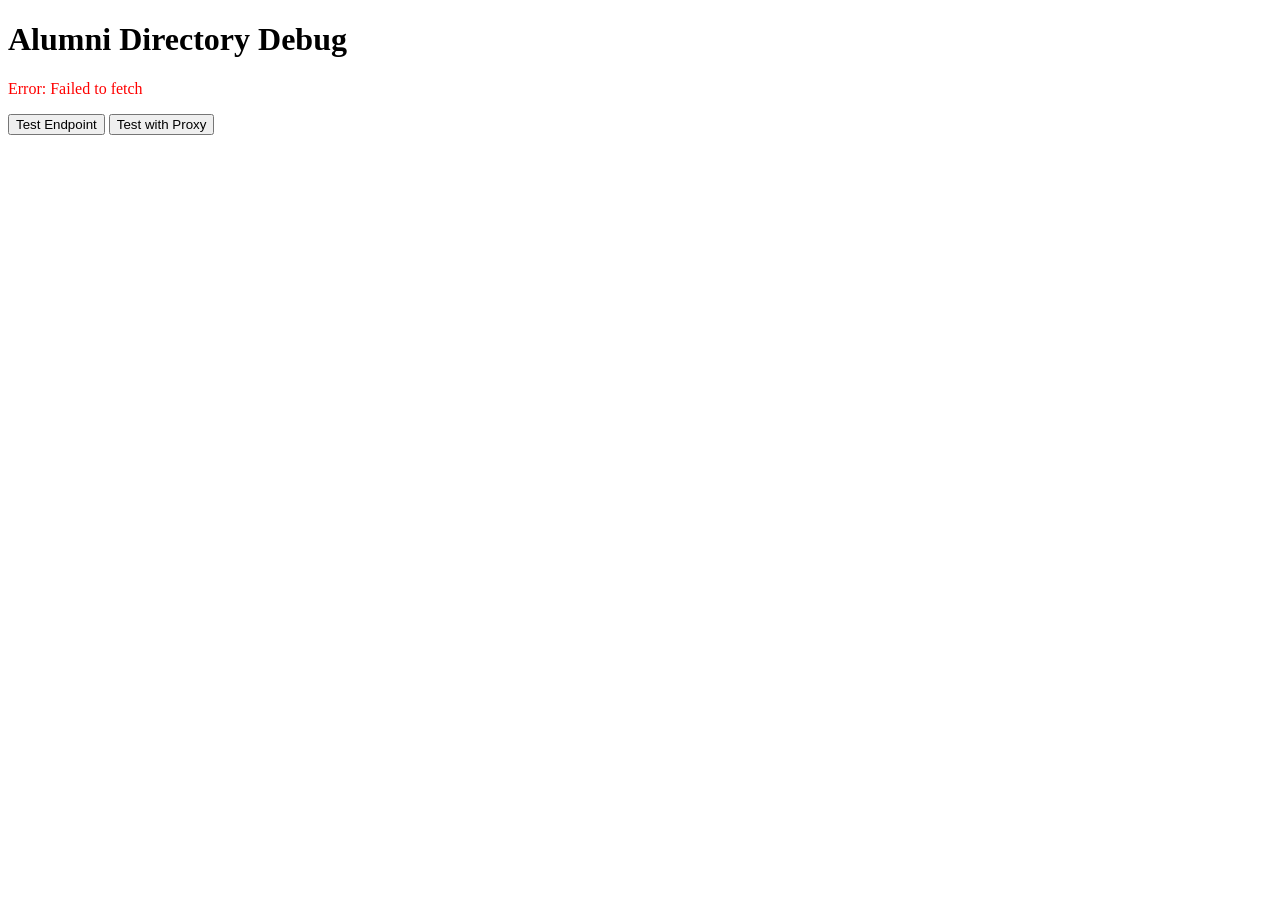
<file: debug-directory.html>
<!DOCTYPE html>
<html>
<head>
    <title>Directory Debug</title>
</head>
<body>
    <h1>Alumni Directory Debug</h1>
    <div id="output"></div>
    <button onclick="testEndpoint()">Test Endpoint</button>
    <button onclick="testWithProxy()">Test with Proxy</button>

    <script>
        const ENDPOINT = "https://script.google.com/macros/s/AKfycby88hNEmXqnZ5D6T4LDUL96elLWI-MWyJruMXHccmN4q2VP8cRotIkUA0bpBIE6rj3m/exec";
        const output = document.getElementById('output');

        async function testEndpoint() {
            output.innerHTML = '<p>Testing direct endpoint...</p>';
            try {
                const response = await fetch(ENDPOINT + '?list=1&t=' + Date.now());
                const data = await response.json();
                output.innerHTML = '<pre>' + JSON.stringify(data, null, 2) + '</pre>';
            } catch (error) {
                output.innerHTML = '<p style="color: red;">Error: ' + error.message + '</p>';
            }
        }

        async function testWithProxy() {
            output.innerHTML = '<p>Testing with proxy...</p>';
            try {
                const proxyUrl = 'https://api.allorigins.win/raw?url=' + encodeURIComponent(ENDPOINT + '?list=1');
                const response = await fetch(proxyUrl);
                const data = await response.json();
                output.innerHTML = '<pre>' + JSON.stringify(data, null, 2) + '</pre>';
            } catch (error) {
                output.innerHTML = '<p style="color: red;">Proxy Error: ' + error.message + '</p>';
            }
        }

        // Auto-test on load
        testEndpoint();
    </script>
</body>
</html>
</file>
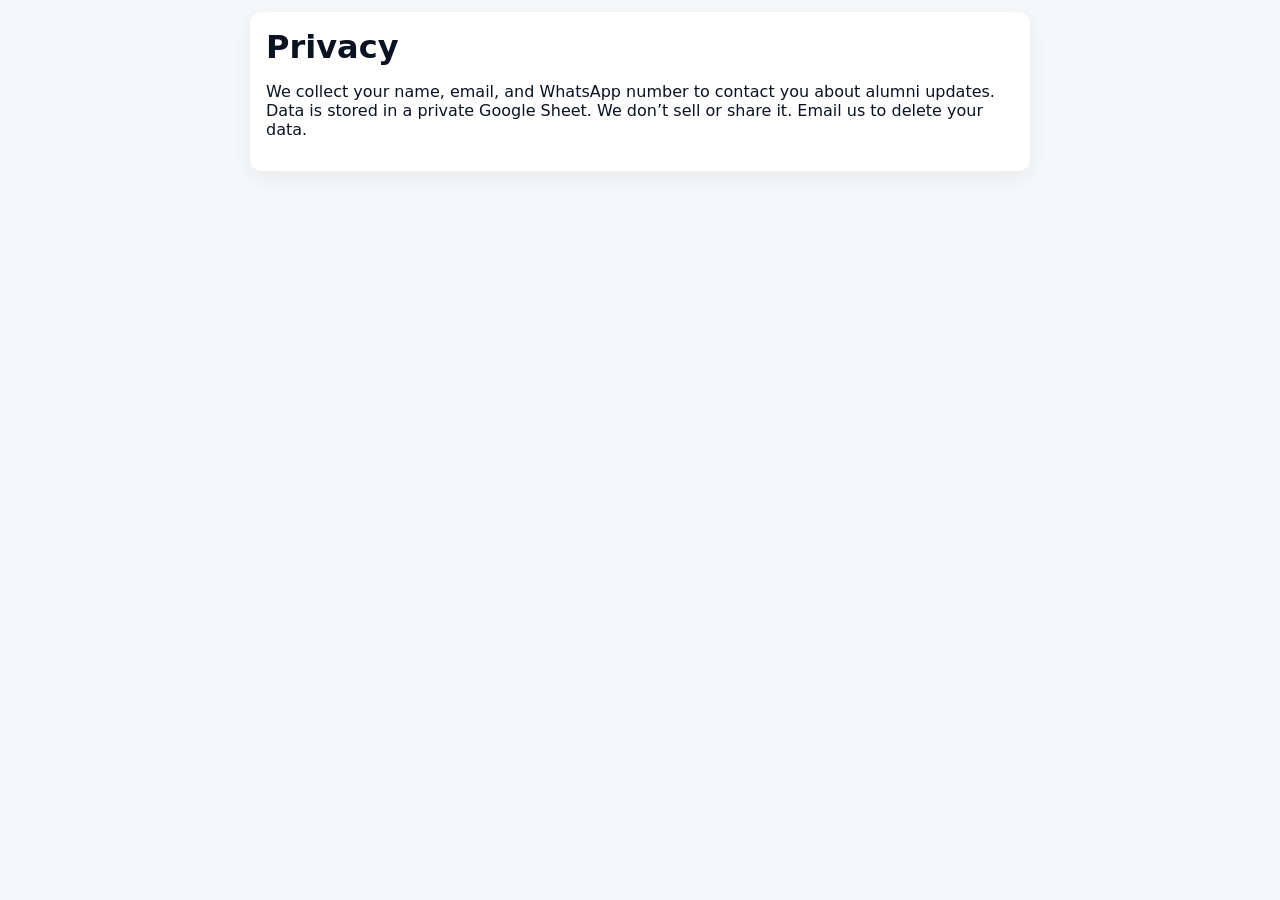
<file: privacy.html>
<!doctype html><html lang="en"><head>
<meta charset="utf-8"><meta name="viewport" content="width=device-width,initial-scale=1">
<title>Privacy</title>
<link rel="stylesheet" href="assets/styles.css">
</head><body>
<main class="wrap">
  <h1>Privacy</h1>
  <p>We collect your name, email, and WhatsApp number to contact you about alumni updates. Data is stored in a private Google Sheet. We don’t sell or share it. Email us to delete your data.</p>
</main>
</body></html>
</file>
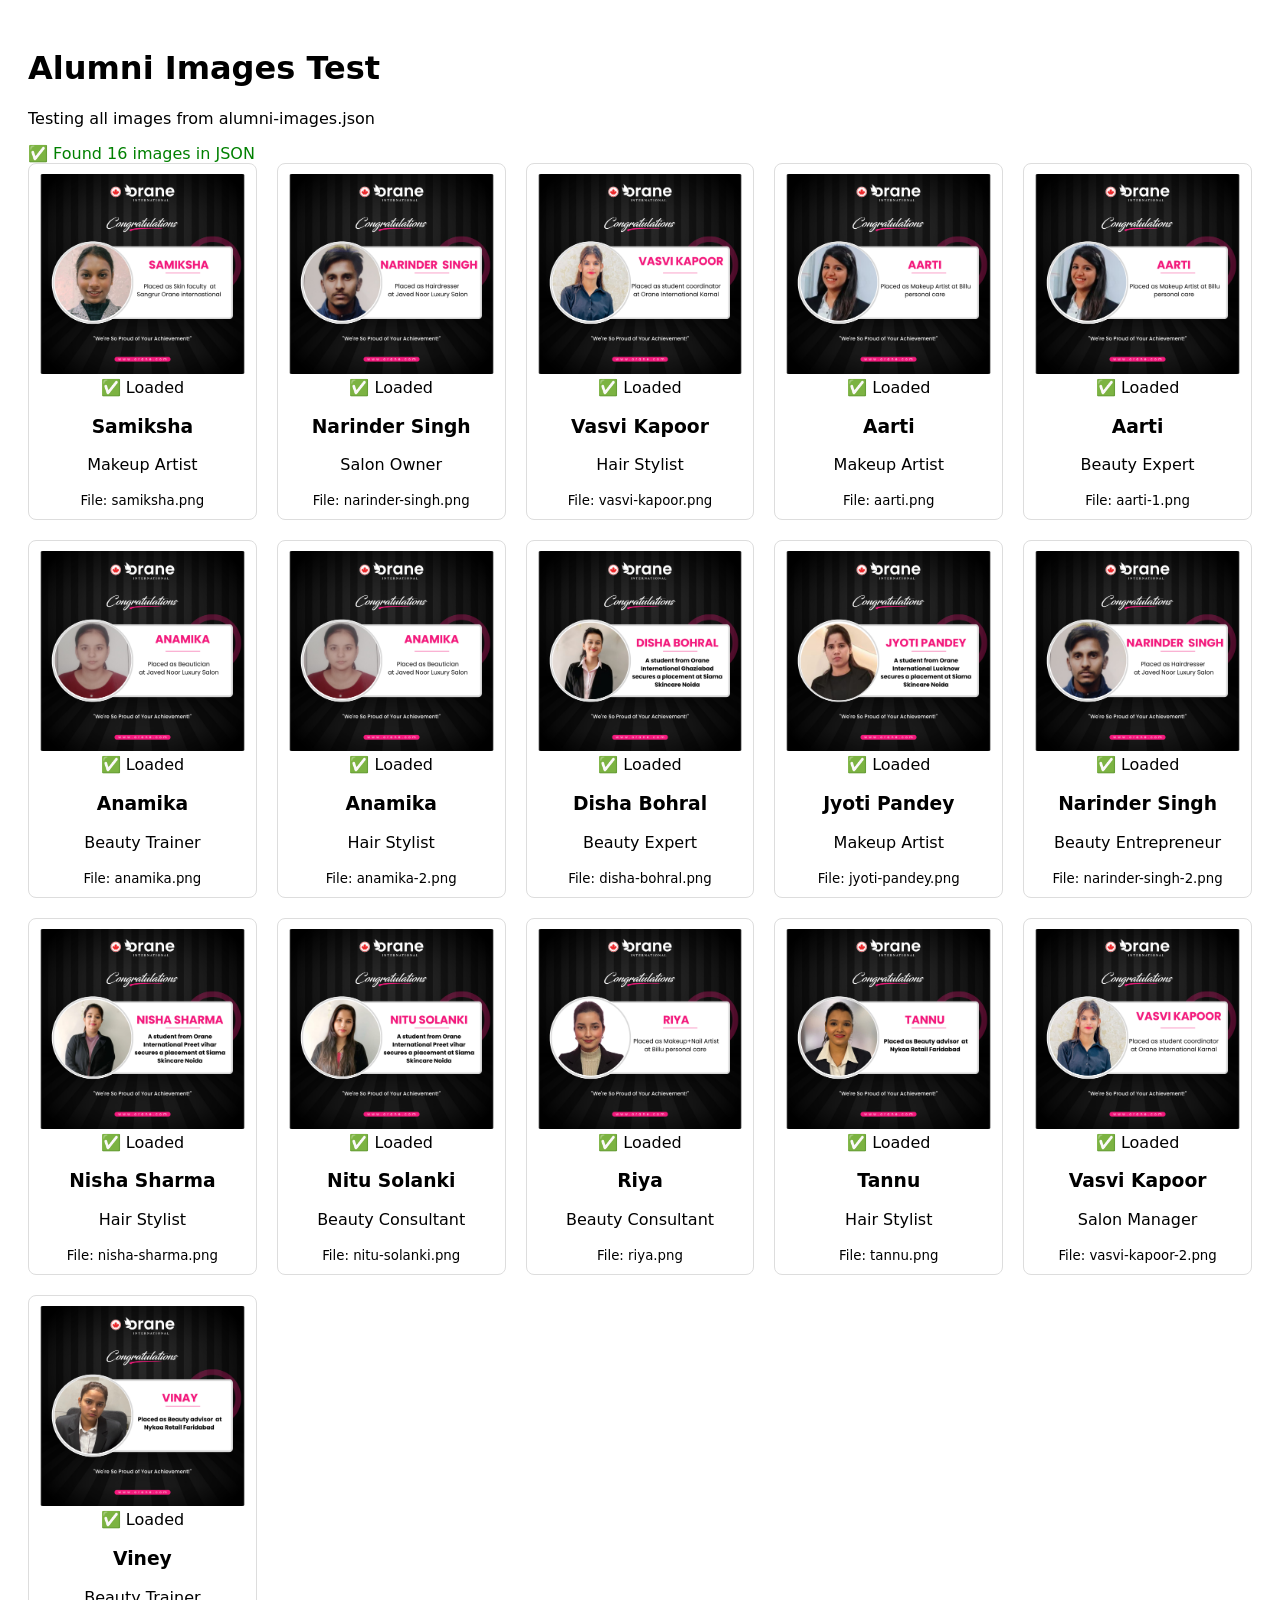
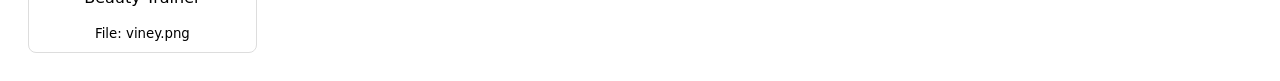
<file: test-images.html>
<!DOCTYPE html>
<html>
<head>
    <title>Alumni Images Test</title>
    <style>
        body { font-family: system-ui; padding: 20px; }
        .grid { display: grid; grid-template-columns: repeat(auto-fill, minmax(200px, 1fr)); gap: 20px; }
        .card { border: 1px solid #ddd; border-radius: 8px; padding: 10px; text-align: center; }
        .card img { width: 100%; height: 200px; object-fit: cover; border-radius: 4px; }
        .error { color: red; }
        .success { color: green; }
    </style>
</head>
<body>
    <h1>Alumni Images Test</h1>
    <p>Testing all images from alumni-images.json</p>
    <div id="status">Loading...</div>
    <div id="grid" class="grid"></div>

    <script>
        async function testImages() {
            const status = document.getElementById('status');
            const grid = document.getElementById('grid');
            
            try {
                const response = await fetch('alumni-images.json');
                const images = await response.json();
                
                status.innerHTML = `<span class="success">✅ Found ${images.length} images in JSON</span>`;
                
                grid.innerHTML = images.map(img => `
                    <div class="card">
                        <img src="images/${img.file}" 
                             alt="${img.name}" 
                             onload="this.nextElementSibling.innerHTML='✅ Loaded'"
                             onerror="this.nextElementSibling.innerHTML='❌ Failed'; this.nextElementSibling.className='error'">
                        <div>Loading...</div>
                        <h3>${img.name}</h3>
                        <p>${img.role}</p>
                        <small>File: ${img.file}</small>
                    </div>
                `).join('');
                
            } catch (error) {
                status.innerHTML = `<span class="error">❌ Error: ${error.message}</span>`;
            }
        }
        
        testImages();
    </script>
</body>
</html>
</file>
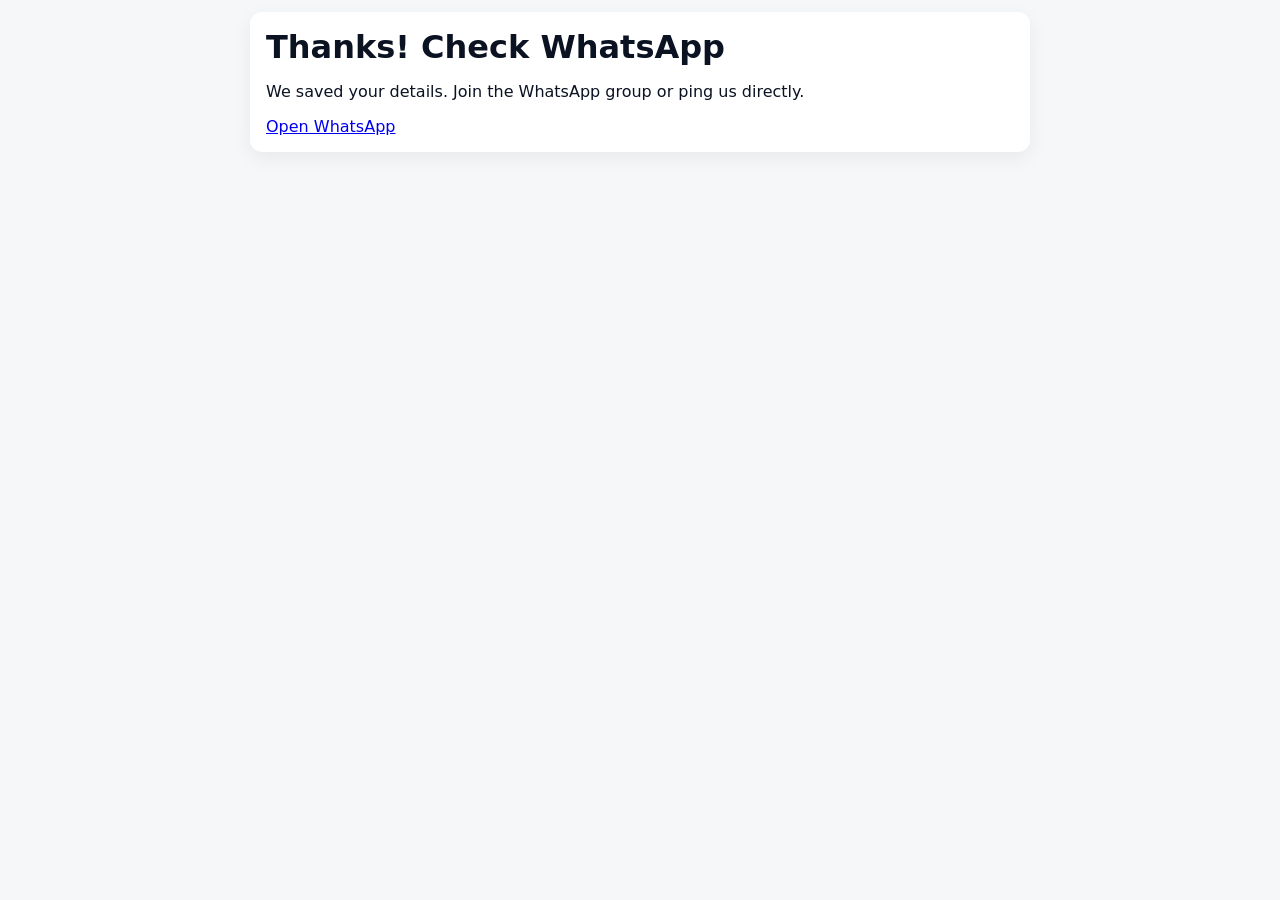
<file: thanks.html>
<!doctype html><html lang="en"><head>
<meta charset="utf-8"><meta name="viewport" content="width=device-width,initial-scale=1">
<title>You're in</title>
<link rel="stylesheet" href="assets/styles.css">
</head><body>
<main class="wrap center">
  <h1>Thanks! Check WhatsApp</h1>
  <p>We saved your details. Join the WhatsApp group or ping us directly.</p>
  <a class="cta" id="wa" href="#" target="_blank" rel="noopener">Open WhatsApp</a>
</main>
<script>
  const link = localStorage.getItem('wa_link') || (window.WHATSAPP_LINK || '#');
  document.getElementById('wa').href = link;
</script>
</body></html>
</file>
<file: assets/styles.css>
:root{--bg:#f6f7f9;--card:#ffffff;--text:#0b1221;--muted:#6b7280;--accent:#b23a6b}
*{box-sizing:border-box}
body{margin:0;background:var(--bg);color:var(--text);font-family:system-ui,-apple-system,Segoe UI,Roboto,Ubuntu}
.header{max-width:780px;margin:24px auto 0;padding:0 16px}
.logo{height:40px}
.wrap{max-width:780px;margin:12px auto 40px;padding:16px;background:var(--card);border-radius:12px;box-shadow:0 6px 20px rgba(0,0,0,.06)}
h1{margin:0 0 8px}
.sub{color:var(--muted);margin:0 0 18px}
.row{display:block;margin:12px 0}
.row.half{display:grid;grid-template-columns:1fr 1fr;gap:12px}
label{display:block;color:var(--text);font-weight:600;margin-bottom:6px}
input,select{width:100%;padding:12px;border:1px solid #dadde4;border-radius:8px;background:#fff;color:var(--text)}
input:focus,select:focus{outline:2px solid rgba(178,58,107,.25);border-color:#c9a1b3}
button{margin-top:10px;padding:12px 16px;border:0;border-radius:8px;background:var(--accent);color:#fff;font-weight:700;cursor:pointer}
button:disabled{opacity:.6;cursor:not-allowed}
.muted{color:var(--muted)}
ul{padding-left:18px;margin-top:8px}
.hp{position:absolute;left:-5000px;opacity:0;height:0;width:0}
@media(max-width:700px){.row.half{grid-template-columns:1fr}}
</file>
